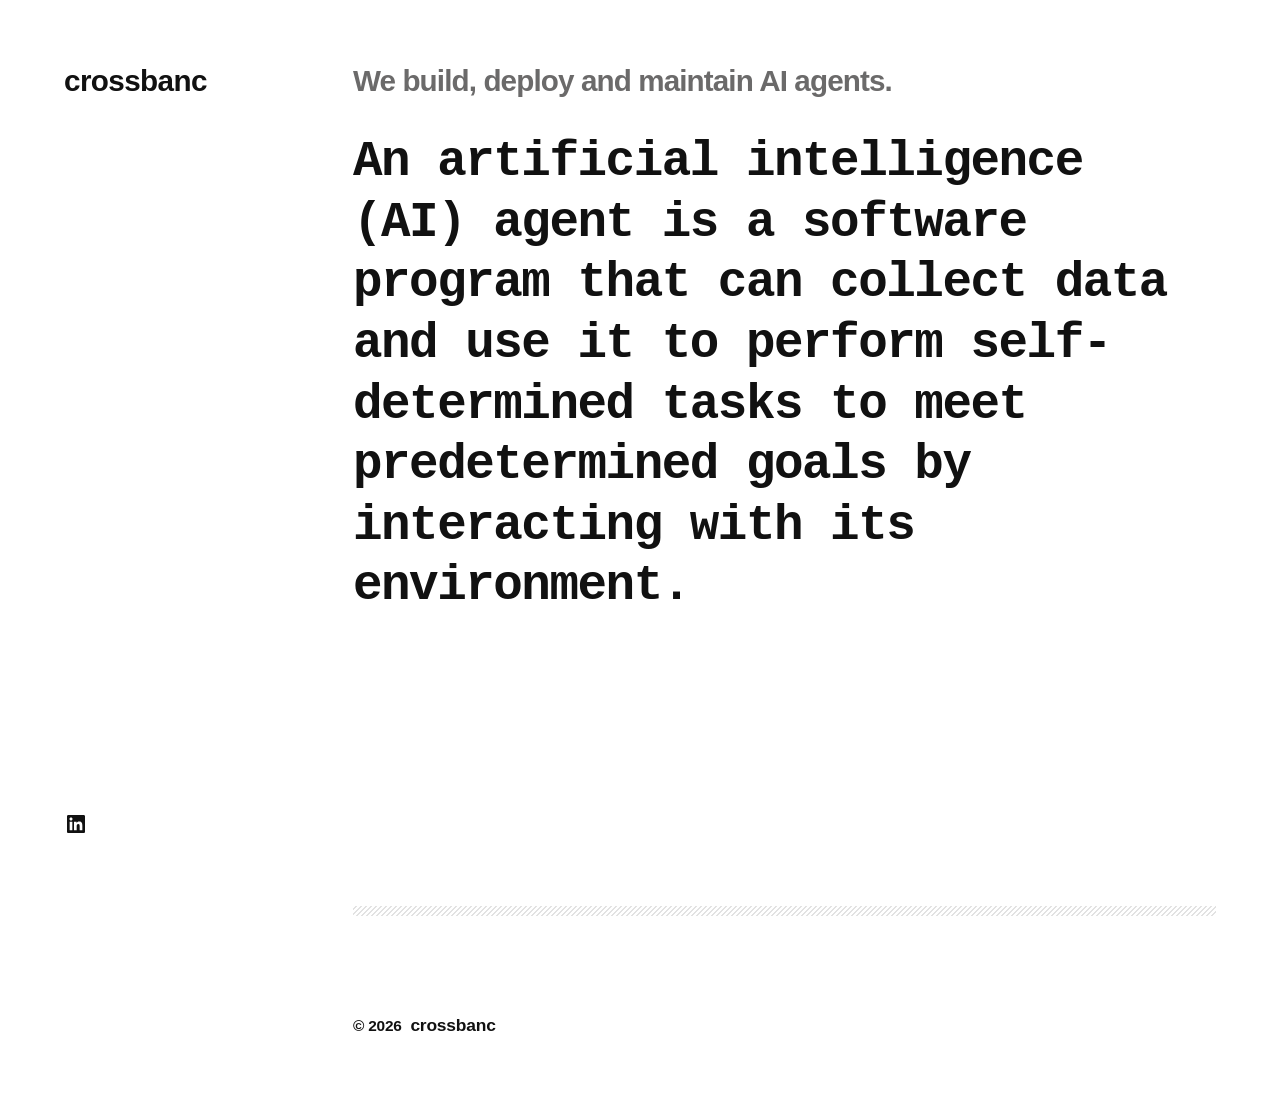
<file: index.html>
<!DOCTYPE html>
<html lang="en-US">
<head>
  <meta charset="UTF-8">
  <meta name="viewport" content="width=device-width, initial-scale=1">
  <title>crossbanc</title>
  <meta name="description" content="We build, deploy and maintain AI agents.">
  <link rel="icon" href="/favicon.svg" type="image/svg+xml">
  <link rel="stylesheet" href="/assets/style.css">
</head>
<body>
  <header class="site-header">
    <p class="site-title"><a href="/" aria-current="page">crossbanc</a></p>
    <svg class="menu-icon" viewBox="0 0 24 24" preserveAspectRatio="none" aria-hidden="true" focusable="false"><rect x="4" y="7.5" width="16" height="1.5"/><rect x="4" y="15" width="16" height="1.5"/></svg>
  </header>

  <div class="layout">
    <div class="sidebar-col">
      <aside class="sidebar">
        <p class="site-title"><a href="/" aria-current="page">crossbanc</a></p>
        <ul class="social">
          <li>
            <a href="https://www.linkedin.com/company/crossbanc" rel="noopener">
              <svg viewBox="0 0 24 24" aria-hidden="true" focusable="false"><path d="M19.7,3H4.3C3.582,3,3,3.582,3,4.3v15.4C3,20.418,3.582,21,4.3,21h15.4c0.718,0,1.3-0.582,1.3-1.3V4.3 C21,3.582,20.418,3,19.7,3z M8.339,18.338H5.667v-8.59h2.672V18.338z M7.004,8.574c-0.857,0-1.549-0.694-1.549-1.548 c0-0.855,0.691-1.548,1.549-1.548c0.854,0,1.547,0.694,1.547,1.548C8.551,7.881,7.858,8.574,7.004,8.574z M18.339,18.338h-2.669 v-4.177c0-0.996-0.017-2.278-1.387-2.278c-1.389,0-1.601,1.086-1.601,2.206v4.249h-2.667v-8.59h2.559v1.174h0.037 c0.356-0.675,1.227-1.387,2.526-1.387c2.703,0,3.203,1.779,3.203,4.092V18.338z"/></svg>
              <span class="screen-reader-text">LinkedIn</span>
            </a>
          </li>
        </ul>
      </aside>
    </div>

    <div class="main-col">
      <main>
        <div class="hero">
          <h1>We build, deploy and maintain AI agents.</h1>
          <h2><code>An artificial intelligence (AI) agent is a software program that can collect data and use it to perform self-determined tasks to meet predetermined goals by interacting with its environment.<br></code></h2>
        </div>
        <hr class="separator">
      </main>

      <footer class="site-footer">
        <p class="copyright">&copy; 2026</p>
        <p class="site-title-small"><a href="/" aria-current="page">crossbanc</a></p>
      </footer>
    </div>
  </div>
</body>
</html>
</file>
<file: assets/style.css>
:root {
  --background: #ffffff;
  --foreground: #111111;
  --secondary: #6b6a6a;
  --tertiary: #e2e2e2;
  --gutter: clamp(32px, 5vw, 64px);
  --font: "Albert Sans", ui-sans-serif, -apple-system, BlinkMacSystemFont, "Segoe UI", Roboto, "Helvetica Neue", sans-serif;
  --size-tiny: clamp(14px, 0.875rem + ((1vw - 3.2px) * 0.147), 16px);
  --size-small: clamp(16px, 1rem + ((1vw - 3.2px) * 0.147), 18px);
  --size-medium: clamp(17px, 1.063rem + ((1vw - 3.2px) * 0.294), 21px);
  --size-extra-large: clamp(24px, 1.5rem + ((1vw - 3.2px) * 0.588), 32px);
  --size-heading-2: clamp(33px, 2.063rem + ((1vw - 3.2px) * 1.691), 56px);
  --size-heading-5: clamp(24px, 1.5rem + ((1vw - 3.2px) * 0.588), 32px);
}

*, *::before, *::after { box-sizing: border-box; }

body {
  margin: 0;
  padding: var(--gutter);
  background: var(--background);
  color: var(--foreground);
  font-family: var(--font);
  font-size: var(--size-medium);
  font-weight: 500;
  letter-spacing: -0.01em;
  line-height: 1.5em;
  -webkit-font-smoothing: antialiased;
  -moz-osx-font-smoothing: grayscale;
}

a { color: inherit; text-underline-offset: 0.2em; }

.site-title {
  margin: 0;
  font-size: var(--size-heading-5);
  font-weight: 600;
  letter-spacing: -0.02em;
  line-height: 1.15;
}

.site-title a { text-decoration: none; }
.site-title a:hover { text-decoration: underline; }

.site-header { display: flex; justify-content: space-between; align-items: center; padding-bottom: 48px; }
.menu-icon { display: block; width: 36px; height: 30px; margin: -1px -6px -1px 0; fill: currentColor; }

.layout { display: flex; gap: 1.5rem; }

.sidebar-col { flex-basis: 23%; flex-shrink: 0; }

.sidebar {
  position: sticky;
  top: var(--gutter);
  display: flex;
  flex-direction: column;
  justify-content: space-between;
  min-height: calc(100vh - (var(--gutter) * 2));
}

.social { display: flex; gap: 1em; margin: 0; padding: 0; list-style: none; }
.social a { display: block; color: var(--foreground); }
.social svg { display: block; width: 24px; height: 24px; fill: currentColor; }

.main-col { flex: 1; min-width: 0; }

.hero { min-height: 90vh; }
.hero > * { margin: 0; }
.hero > * + * { margin-top: 2rem; }
.hero h1, .hero h2 { font-weight: 600; letter-spacing: -0.03em; }

.hero h1 {
  color: var(--secondary);
  font-size: var(--size-extra-large);
  line-height: 1.15;
}

.hero h2 {
  font-size: var(--size-heading-2);
  line-height: 1.15;
}

.separator {
  width: 100%;
  height: 10px;
  margin: clamp(1.5rem, 6.4vw, 2rem) 0 0;
  border: none;
  color: var(--tertiary);
  background-image: linear-gradient(-45deg, currentColor 25%, transparent 25%, transparent 50%, currentColor 50%, currentColor 75%, transparent 75%, transparent);
  background-size: 5px 5px;
}

.site-footer {
  display: flex;
  margin-top: clamp(1.5rem, 6.4vw, 2rem);
  gap: 0.5em;
  align-items: baseline;
  padding-top: clamp(48px, 9vw, 64px);
  font-size: var(--size-small);
  font-weight: 700;
  line-height: 1.5;
}

.site-footer p { margin: 0; }
.site-footer a { text-decoration: none; }
.site-footer a:hover { text-decoration: underline; }
.site-footer .copyright { font-size: var(--size-tiny); }

.screen-reader-text {
  position: absolute;
  width: 1px;
  height: 1px;
  overflow: hidden;
  clip: rect(0 0 0 0);
  white-space: nowrap;
}

@media (min-width: 782px) {
  .site-header { display: none; }
}

@media (max-width: 781px) {
  .layout { display: block; }
  .sidebar-col { display: none; }
}
</file>
